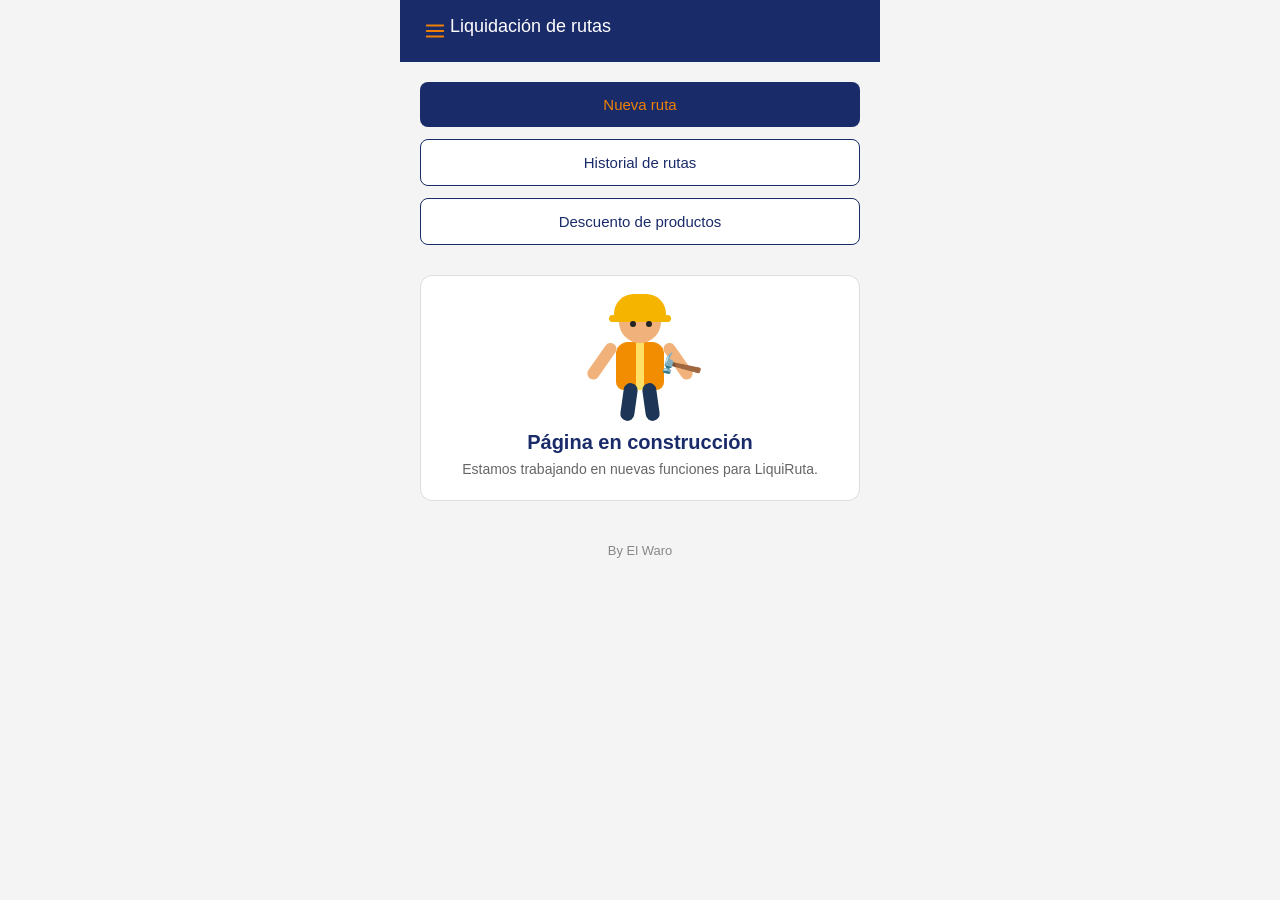
<file: index.html>
<!DOCTYPE html>
<html lang="es">
<head>
  <meta charset="UTF-8">
  <meta name="viewport" content="width=device-width, initial-scale=1.0">
  <title>Liquidación de rutas</title>
  <link rel="manifest" href="manifest.json">
  <meta name="theme-color" content="#1A2B6A">
  <link rel="stylesheet" href="css/estilos.css">
</head>
<body>
  <header>Liquidación de rutas</header>
  <main>
    <a class="boton boton-primario" href="nueva-ruta.html">Nueva ruta</a>
    <a class="boton boton-secundario" href="historial.html">Historial de rutas</a>
    <a class="boton boton-secundario" href="descuento.html">Descuento de productos</a>
    <div class="construccion">
  <div class="trabajador">
    <div class="cabeza">
      <div class="casco"></div>
      <div class="cara"></div>
    </div>

    <div class="cuerpo"></div>

    <div class="brazo brazo-izquierdo"></div>
    <div class="brazo brazo-derecho"></div>

    <div class="pierna pierna-izquierda"></div>
    <div class="pierna pierna-derecha"></div>

    <div class="herramienta">🔨</div>
  </div>

  <h2>Página en construcción</h2>
  <p>Estamos trabajando en nuevas funciones para LiquiRuta.</p>
</div>
    <p class="pie">By El Waro</p>
    </main>

  <script>
    if ("serviceWorker" in navigator) {
    navigator.serviceWorker.register("service-worker.js")
      .then((registro) => {
        console.log("Service Worker registrado correctamente.");

        
        registro.update();
        document.addEventListener("visibilitychange", () => {
          if (document.visibilityState === "visible") {
            registro.update();
          }
        });
      })
      .catch((error) => {
        console.error("Error registrando el Service Worker:", error);
      });

    navigator.serviceWorker.addEventListener("controllerchange", () => {
      window.location.reload();
    });
  }
  </script>
  <script src="js/menu.js"></script>
</body>
</html>
</file>
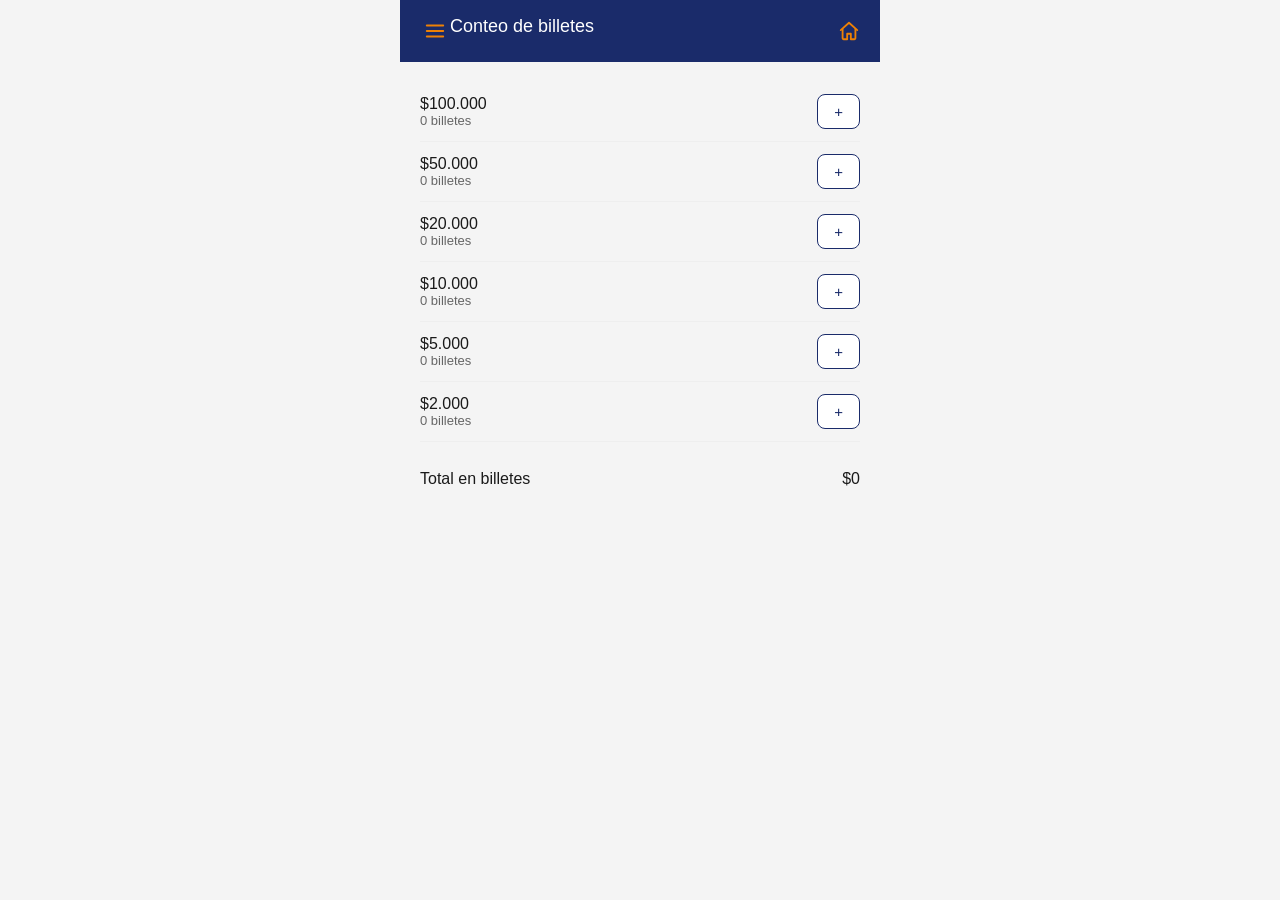
<file: conteo-billetes.html>
<!DOCTYPE html>
<html lang="es">
<head>
  <meta charset="UTF-8">
  <meta name="viewport" content="width=device-width, initial-scale=1.0">
  <title>Conteo de billetes</title>
  <link rel="stylesheet" href="css/estilos.css">
  <style>
    .fila-denom {
      display: flex;
      justify-content: space-between;
      align-items: center;
      padding: 12px 0;
      border-bottom: 1px solid #eee;
      cursor: pointer;
    }
    .fila-denom .info div:first-child {
      font-weight: 500;
    }
    .fila-denom .info div:last-child {
      font-size: 13px;
      color: #666;
    }
    .boton-mas {
      width: auto;
      padding: 8px 16px;
      background: white;
      border: 1px solid #1A2B6A;
      color: #1A2B6A;
    }
    .detalle {
      display: none;
      padding: 0 0 10px 20px;
    }
    .detalle.abierto {
      display: block;
    }
    .fila-registro {
      display: flex;
      justify-content: space-between;
      font-size: 13px;
      padding: 4px 0;
    }
    .fila-registro .corregir {
      background: none;
      border: none;
      color: #b00020;
      width: auto;
      padding: 0;
      font-size: 12px;
    }
    .total-final {
      display: flex;
      justify-content: space-between;
      font-weight: 500;
      font-size: 16px;
      margin-top: 16px;
    }
    .modal {
      display: none;
      position: fixed;
      inset: 0;
      background: rgba(0,0,0,0.4);
      align-items: center;
      justify-content: center;
    }
    .modal.abierto {
      display: flex;
    }
    .modal-contenido {
      background: white;
      border-radius: 10px;
      padding: 20px;
      width: 85%;
      max-width: 320px;
    }
  </style>
</head>
<body>
  <header>Conteo de billetes<a href="index.html" aria-label="Inicio"><svg width="22" height="22" viewBox="0 0 24 24" fill="none" stroke="currentColor" stroke-width="2" stroke-linecap="round" stroke-linejoin="round"><path d="M3 11l9-8 9 8"/><path d="M5 10v10a1 1 0 0 0 1 1h4v-6h4v6h4a1 1 0 0 0 1-1V10"/></svg></a></header>
  <main>
    <div id="listaDenominaciones"></div>
    <div class="total-final">
      <span>Total en billetes</span>
      <span id="totalBilletes">$0</span>
    </div>
  </main>

  <div class="modal" id="modalAgregar">
    <div class="modal-contenido">
      <p id="tituloModal" style="margin-bottom:12px;font-weight:500"></p>
      <div class="campo">
        <label>Cantidad contada ahora</label>
        <input id="cantidadModal" type="text" inputmode="numeric">
      </div>
      <div style="display:flex;gap:8px;margin-top:10px">
        <button class="boton-secundario" id="botonCancelarModal">Cancelar</button>
        <button class="boton-primario" id="botonConfirmarModal">Agregar</button>
      </div>
    </div>
  </div>

  <script src="js/db.js"></script>
  <script src="js/core.js"></script>
  <script>
    const parametros = new URLSearchParams(window.location.search);
    const rutaId = Number(parametros.get("id"));
    let denominacionActual = null;
    const expandidas = new Set();

    function formatoMiles(numero) {
      return numero.toLocaleString("es-CO");
    }

    async function refrescar() {
      const conteoBilletes = await RutaDao.obtenerPorRuta("conteoBilletes", rutaId);
      const contenedor = document.getElementById("listaDenominaciones");
      contenedor.innerHTML = "";

      let totalGeneral = 0;

      DENOMINACIONES.forEach((denom) => {
        const registros = conteoBilletes.filter((c) => c.denominacion === denom.nombre);
        const cantidad = registros.reduce((suma, r) => suma + r.cantidad, 0);
        const total = cantidad * denom.valor;
        totalGeneral += total;

        const fila = document.createElement("div");
        fila.innerHTML = `
          <div class="fila-denom" data-denom="${denom.nombre}">
            <div class="info">
              <div>$${formatoMiles(denom.valor)}</div>
              <div>${cantidad} billetes${registros.length > 1 ? ` · ${registros.length} registros (toca para ver)` : ""}</div>
            </div>
            <button class="boton-mas" data-denom-boton="${denom.nombre}">+</button>
          </div>
          <div class="detalle ${expandidas.has(denom.nombre) ? "abierto" : ""}" id="detalle-${denom.nombre}">
            ${registros.map((registro, indice) => `
              <div class="fila-registro">
                <span>${indice + 1}. ${registro.cantidad} billetes</span>
                <button class="corregir" data-id="${registro.id}">Corregir</button>
              </div>
            `).join("")}
          </div>
        `;
        contenedor.appendChild(fila);
      });

      document.getElementById("totalBilletes").textContent = `$${formatoMiles(totalGeneral)}`;

      contenedor.querySelectorAll(".fila-denom").forEach((fila) => {
        fila.addEventListener("click", (evento) => {
          if (evento.target.tagName === "BUTTON") return;
          const denom = fila.dataset.denom;
          if (expandidas.has(denom)) {
            expandidas.delete(denom);
          } else {
            expandidas.add(denom);
          }
          refrescar();
        });
      });

      contenedor.querySelectorAll("[data-denom-boton]").forEach((boton) => {
        boton.addEventListener("click", (evento) => {
          evento.stopPropagation();
          denominacionActual = DENOMINACIONES.find((d) => d.nombre === boton.dataset.denomBoton);
          document.getElementById("tituloModal").textContent = `Billetes de $${formatoMiles(denominacionActual.valor)}`;
          document.getElementById("cantidadModal").value = "";
          document.getElementById("modalAgregar").classList.add("abierto");
        });
      });

      contenedor.querySelectorAll(".corregir").forEach((boton) => {
        boton.addEventListener("click", async (evento) => {
          evento.stopPropagation();
          const confirmado = confirm("¿Corregir (eliminar) este registro? Esto no se puede deshacer.");
          if (!confirmado) return;
          await RutaDao.eliminarDe("conteoBilletes", Number(boton.dataset.id));
          refrescar();
        });
      });
    }

    document.getElementById("botonCancelarModal").addEventListener("click", () => {
      document.getElementById("modalAgregar").classList.remove("abierto");
    });

    document.getElementById("botonConfirmarModal").addEventListener("click", async () => {
      const cantidad = parseInt(document.getElementById("cantidadModal").value) || 0;
      if (cantidad <= 0) return;

      await RutaDao.insertarEn("conteoBilletes", {
        rutaId,
        denominacion: denominacionActual.nombre,
        cantidad,
      });

      document.getElementById("modalAgregar").classList.remove("abierto");
      refrescar();
    });

    refrescar();
  </script>
  <script src="js/menu.js"></script>
</body>
</html>
</file>
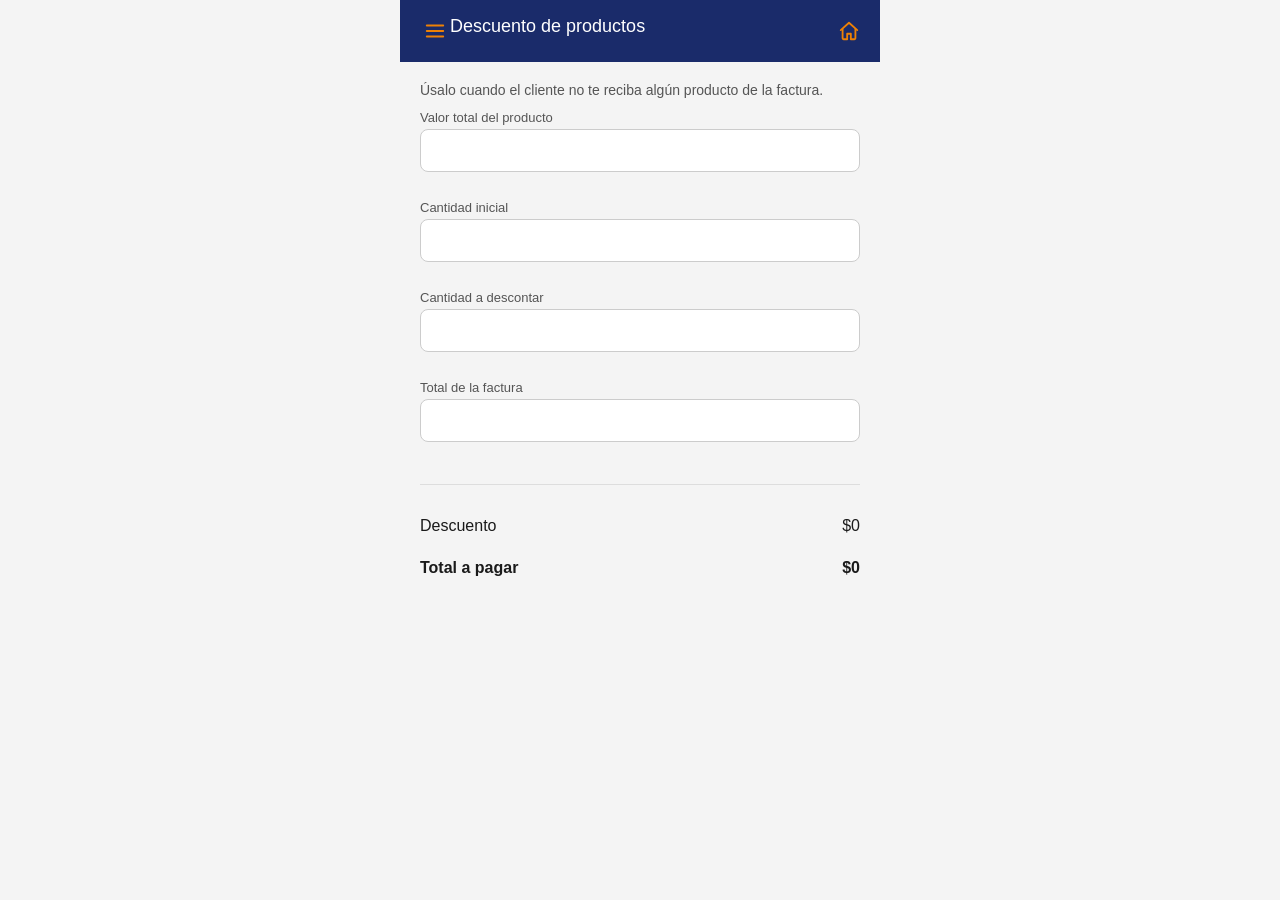
<file: descuento.html>
<!DOCTYPE html>
<html lang="es">
<head>
  <meta charset="UTF-8">
  <meta name="viewport" content="width=device-width, initial-scale=1.0">
  <title>Descuento de productos</title>
  <link rel="stylesheet" href="css/estilos.css">
  <style>
    .fila {
      display: flex;
      justify-content: space-between;
      padding: 6px 0;
    }
    .fila.destacado {
      font-weight: 600;
      font-size: 16px;
    }
  </style>
</head>
<body>
  <header>Descuento de productos<a href="index.html" aria-label="Inicio"><svg width="22" height="22" viewBox="0 0 24 24" fill="none" stroke="currentColor" stroke-width="2" stroke-linecap="round" stroke-linejoin="round"><path d="M3 11l9-8 9 8"/><path d="M5 10v10a1 1 0 0 0 1 1h4v-6h4v6h4a1 1 0 0 0 1-1V10"/></svg></a></header>
  <main>
    <p style="color:#555;font-size:14px">Úsalo cuando el cliente no te reciba algún producto de la factura.</p>

    <div class="campo">
      <label>Valor total del producto</label>
      <input id="valorTotalProducto" type="text" inputmode="numeric">
    </div>
    <div class="campo">
      <label>Cantidad inicial</label>
      <input id="cantidadInicial" type="text" inputmode="numeric">
    </div>
    <div class="campo">
      <label>Cantidad a descontar</label>
      <input id="cantidadADescontar" type="text" inputmode="numeric">
    </div>
    <div class="campo">
      <label>Total de la factura</label>
      <input id="totalFactura" type="text" inputmode="numeric">
    </div>

    <hr style="border:none;border-top:1px solid #ddd;margin:14px 0">
    <div class="fila"><span>Descuento</span><span id="resultadoDescuento">$0</span></div>
    <div class="fila destacado"><span>Total a pagar</span><span id="resultadoTotalAPagar">$0</span></div>
  </main>

  <script>
    function formatoMiles(numero) {
      return numero.toLocaleString("es-CO");
    }

    function formatearMientrasEscribe(id) {
      document.getElementById(id).addEventListener("input", (evento) => {
        const soloDigitos = evento.target.value.replace(/\D/g, "");
        evento.target.value = soloDigitos ? formatoMiles(Number(soloDigitos)) : "";
        calcular();
      });
    }

    function numero(id) {
      return parseInt(document.getElementById(id).value.replace(/\./g, "")) || 0;
    }

    function calcular() {
      const valorTotalProducto = numero("valorTotalProducto");
      const cantidadInicial = numero("cantidadInicial");
      const cantidadADescontar = numero("cantidadADescontar");
      const totalFactura = numero("totalFactura");

      let descuento = 0;
      if (cantidadInicial > 0) {
        const valorUnitario = valorTotalProducto / cantidadInicial;
        descuento = Math.round(valorUnitario * cantidadADescontar);
      }
      const totalAPagar = totalFactura - descuento;

      document.getElementById("resultadoDescuento").textContent = `$${formatoMiles(descuento)}`;
      document.getElementById("resultadoTotalAPagar").textContent = `$${formatoMiles(totalAPagar)}`;
    }

    ["valorTotalProducto", "cantidadInicial", "cantidadADescontar", "totalFactura"].forEach(formatearMientrasEscribe);
  </script>
  <script src="js/menu.js"></script>
</body>
</html>
</file>
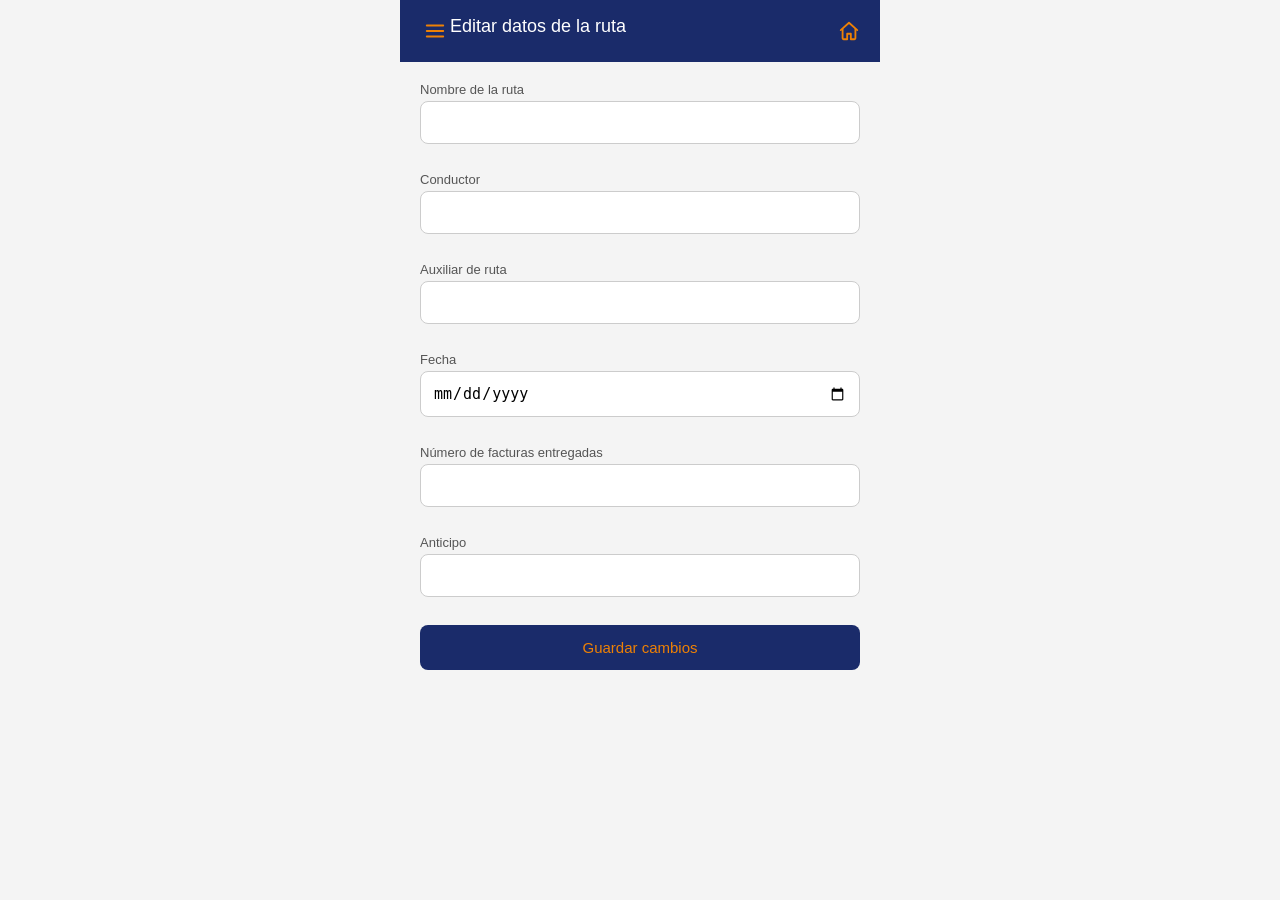
<file: editar-ruta.html>
<!DOCTYPE html>
<html lang="es">
<head>
  <meta charset="UTF-8">
  <meta name="viewport" content="width=device-width, initial-scale=1.0">
  <title>Editar ruta</title>
  <link rel="stylesheet" href="css/estilos.css">
</head>
<body>
  <header>Editar datos de la ruta<a href="index.html" aria-label="Inicio"><svg width="22" height="22" viewBox="0 0 24 24" fill="none" stroke="currentColor" stroke-width="2" stroke-linecap="round" stroke-linejoin="round"><path d="M3 11l9-8 9 8"/><path d="M5 10v10a1 1 0 0 0 1 1h4v-6h4v6h4a1 1 0 0 0 1-1V10"/></svg></a></header>
  <main>
    <div class="campo">
      <label>Nombre de la ruta</label>
      <input id="nombreRuta" type="text">
    </div>
    <div class="campo">
      <label>Conductor</label>
      <input id="conductor" type="text">
    </div>
    <div class="campo">
      <label>Auxiliar de ruta</label>
      <input id="auxiliar" type="text">
    </div>
    <div class="campo">
      <label>Fecha</label>
      <input id="fecha" type="date">
    </div>
    <div class="campo">
      <label>Número de facturas entregadas</label>
      <input id="numeroFacturas" type="text" inputmode="numeric">
    </div>
    <div class="campo">
      <label>Anticipo</label>
      <input id="anticipo" type="text" inputmode="numeric">
    </div>
    <button class="boton-primario" id="botonGuardar">Guardar cambios</button>
  </main>

  <script src="js/db.js"></script>
  <script>
    const parametros = new URLSearchParams(window.location.search);
    const rutaId = Number(parametros.get("id"));
    let rutaOriginal = null;

    function formatoMiles(numero) {
      return numero.toLocaleString("es-CO");
    }

    document.getElementById("anticipo").addEventListener("input", (evento) => {
      const soloDigitos = evento.target.value.replace(/\D/g, "");
      evento.target.value = soloDigitos ? formatoMiles(Number(soloDigitos)) : "";
    });

    async function cargar() {
      rutaOriginal = await RutaDao.obtenerRuta(rutaId);
      document.getElementById("nombreRuta").value = rutaOriginal.nombre;
      document.getElementById("conductor").value = rutaOriginal.conductor;
      document.getElementById("auxiliar").value = rutaOriginal.auxiliar;
      document.getElementById("fecha").value = rutaOriginal.fecha;
      document.getElementById("numeroFacturas").value = rutaOriginal.numeroFacturasEntregadas;
      document.getElementById("anticipo").value = formatoMiles(rutaOriginal.anticipo || 0);
    }

    document.getElementById("botonGuardar").addEventListener("click", async () => {
      const nombreRuta = document.getElementById("nombreRuta").value.trim();
      const conductor = document.getElementById("conductor").value.trim();

      if (!nombreRuta || !conductor) {
        alert("Completa al menos nombre y conductor");
        return;
      }

      await RutaDao.actualizarRuta({
        ...rutaOriginal,
        nombre: nombreRuta,
        conductor,
        auxiliar: document.getElementById("auxiliar").value.trim(),
        fecha: document.getElementById("fecha").value,
        numeroFacturasEntregadas: parseInt(document.getElementById("numeroFacturas").value) || 0,
        anticipo: parseInt(document.getElementById("anticipo").value.replace(/\./g, "")) || 0,
      });

      window.location.href = `ruta.html?id=${rutaId}`;
    });

    cargar();
  </script>
  <script src="js/menu.js"></script>
</body>
</html>
</file>
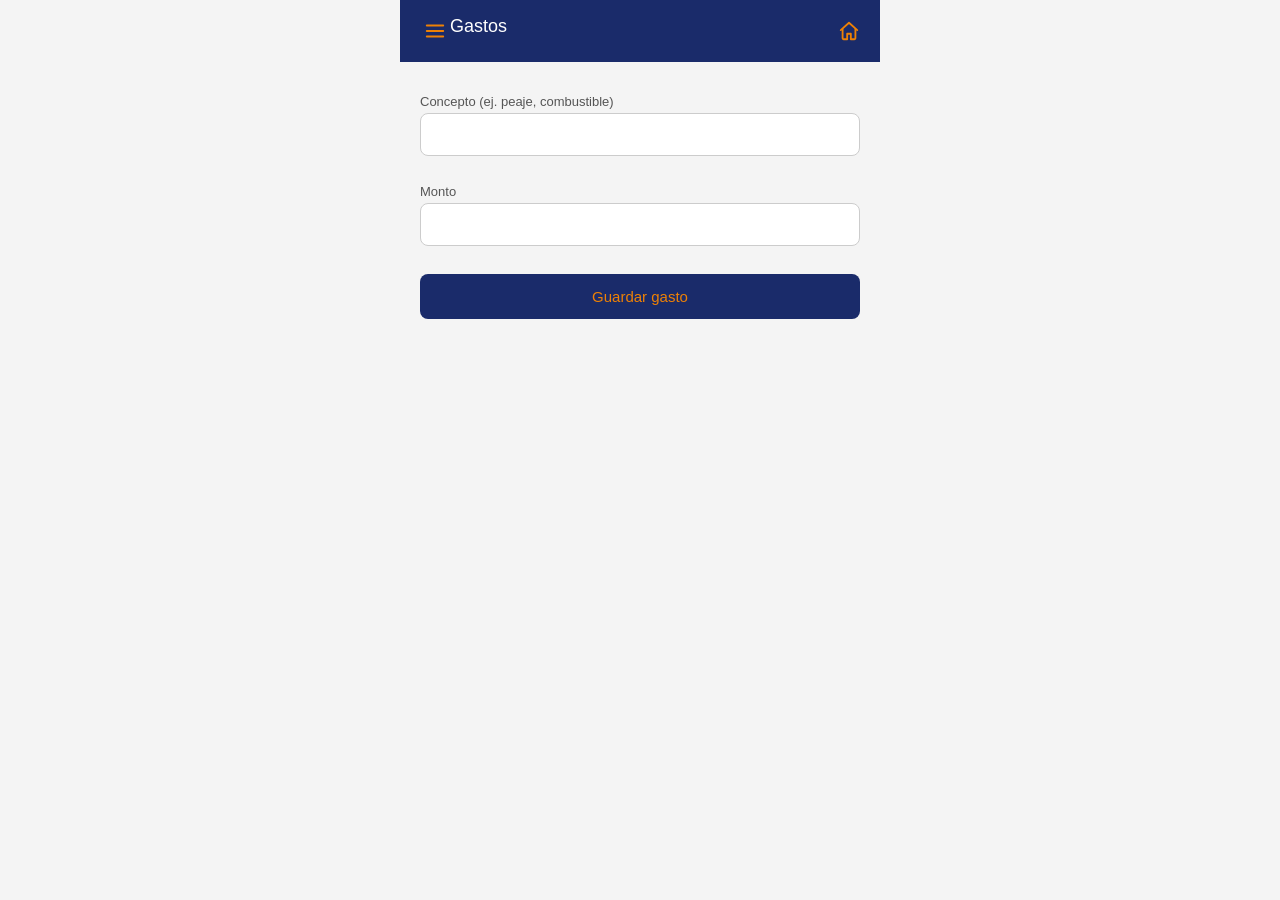
<file: gastos.html>
<!DOCTYPE html>
<html lang="es">
<head>
  <meta charset="UTF-8">
  <meta name="viewport" content="width=device-width, initial-scale=1.0">
  <title>Gastos</title>
  <link rel="stylesheet" href="css/estilos.css">
  <style>
    .fila-gasto {
      display: flex;
      justify-content: space-between;
      align-items: center;
      padding: 10px 0;
      border-bottom: 1px solid #eee;
    }
    .eliminar {
      background: none;
      border: none;
      color: #b00020;
      font-size: 13px;
      width: auto;
      padding: 4px 8px;
    }
  </style>
</head>
<body>
  <header>Gastos<a href="index.html" aria-label="Inicio"><svg width="22" height="22" viewBox="0 0 24 24" fill="none" stroke="currentColor" stroke-width="2" stroke-linecap="round" stroke-linejoin="round"><path d="M3 11l9-8 9 8"/><path d="M5 10v10a1 1 0 0 0 1 1h4v-6h4v6h4a1 1 0 0 0 1-1V10"/></svg></a></header>
  <main>
    <div id="listaGastos"></div>

    <div class="campo">
      <label>Concepto (ej. peaje, combustible)</label>
      <input id="concepto" type="text">
    </div>
    <div class="campo">
      <label>Monto</label>
      <input id="monto" type="text" inputmode="numeric">
    </div>
    <button class="boton-primario" id="botonGuardar">Guardar gasto</button>
  </main>

  <script src="js/db.js"></script>
  <script>
    const parametros = new URLSearchParams(window.location.search);
    const rutaId = Number(parametros.get("id"));

    function formatoMiles(numero) {
      return numero.toLocaleString("es-CO");
    }

    document.getElementById("monto").addEventListener("input", (evento) => {
      const soloDigitos = evento.target.value.replace(/\D/g, "");
      evento.target.value = soloDigitos ? formatoMiles(Number(soloDigitos)) : "";
    });

    async function refrescarLista() {
      const gastos = await RutaDao.obtenerPorRuta("gastos", rutaId);
      const contenedor = document.getElementById("listaGastos");
      contenedor.innerHTML = "";

      gastos.forEach((gasto) => {
        const fila = document.createElement("div");
        fila.className = "fila-gasto";
        fila.innerHTML = `
          <div>${gasto.concepto}</div>
          <div>-$${formatoMiles(gasto.monto)}</div>
          <button class="eliminar" data-id="${gasto.id}">Eliminar</button>
        `;
        contenedor.appendChild(fila);
      });

      contenedor.querySelectorAll(".eliminar").forEach((boton) => {
        boton.addEventListener("click", async () => {
          const confirmado = confirm("¿Eliminar este gasto? Esto no se puede deshacer.");
          if (!confirmado) return;
          await RutaDao.eliminarDe("gastos", Number(boton.dataset.id));
          refrescarLista();
        });
      });
    }

    document.getElementById("botonGuardar").addEventListener("click", async () => {
      const concepto = document.getElementById("concepto").value.trim();
      const monto = parseInt(document.getElementById("monto").value.replace(/\./g, "")) || 0;

      if (!concepto || monto <= 0) {
        alert("Completa el concepto y el monto antes de guardar");
        return;
      }

      await RutaDao.insertarEn("gastos", { rutaId, concepto, monto });

      document.getElementById("concepto").value = "";
      document.getElementById("monto").value = "";
      refrescarLista();
    });

    refrescarLista();
  </script>
  <script src="js/menu.js"></script>
</body>
</html>
</file>
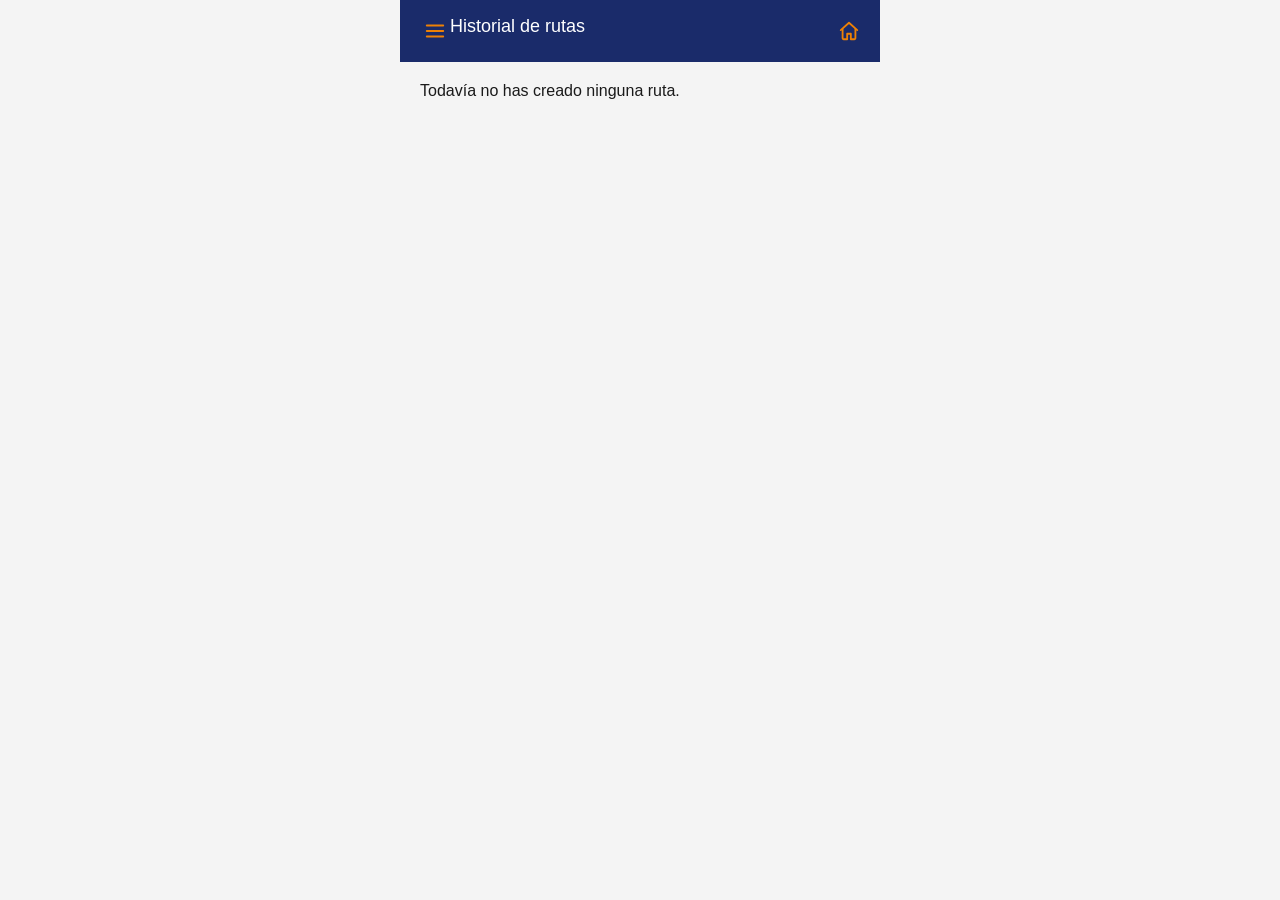
<file: historial.html>
<!DOCTYPE html>
<html lang="es">
<head>
  <meta charset="UTF-8">
  <meta name="viewport" content="width=device-width, initial-scale=1.0">
  <title>Historial de rutas</title>
  <link rel="stylesheet" href="css/estilos.css">
  <style>
    .fila-ruta {
      display: flex;
      justify-content: space-between;
      align-items: center;
      padding: 12px 0;
      border-bottom: 1px solid #eee;
      cursor: pointer;
    }
    .fila-ruta .info div:last-child {
      font-size: 13px;
      color: #666;
    }
    .eliminar {
      background: none;
      border: none;
      color: #b00020;
      width: auto;
      padding: 4px 8px;
      font-size: 13px;
    }
  </style>
</head>
<body>
  <header>Historial de rutas<a href="index.html" aria-label="Inicio"><svg width="22" height="22" viewBox="0 0 24 24" fill="none" stroke="currentColor" stroke-width="2" stroke-linecap="round" stroke-linejoin="round"><path d="M3 11l9-8 9 8"/><path d="M5 10v10a1 1 0 0 0 1 1h4v-6h4v6h4a1 1 0 0 0 1-1V10"/></svg></a></header>
  <main id="contenido"></main>

  <script src="js/db.js"></script>
  <script>
    async function refrescar() {
      const rutas = await RutaDao.obtenerTodasLasRutas();
      const contenedor = document.getElementById("contenido");

      if (rutas.length === 0) {
        contenedor.innerHTML = "<p>Todavía no has creado ninguna ruta.</p>";
        return;
      }

      contenedor.innerHTML = "";
      rutas.forEach((ruta) => {
        const fila = document.createElement("div");
        fila.className = "fila-ruta";
        fila.innerHTML = `
          <div class="info">
            <div>${ruta.nombre}</div>
            <div>${ruta.conductor} · ${ruta.fecha} · ${ruta.cerrada ? "Cerrada" : "En curso"}</div>
          </div>
          <button class="eliminar" data-id="${ruta.id}">Eliminar</button>
        `;
        fila.addEventListener("click", (evento) => {
          if (evento.target.tagName === "BUTTON") return;
          window.location.href = `ruta.html?id=${ruta.id}`;
        });
        contenedor.appendChild(fila);
      });

      contenedor.querySelectorAll(".eliminar").forEach((boton) => {
        boton.addEventListener("click", async (evento) => {
          evento.stopPropagation();
          const confirmado = confirm("¿Eliminar esta ruta y todo lo que tiene registrado? Esto no se puede deshacer.");
          if (!confirmado) return;
          const id = Number(boton.dataset.id);
          for (const store of ["facturas", "gastos", "notas", "conteoBilletes"]) {
            const registros = await RutaDao.obtenerPorRuta(store, id);
            for (const registro of registros) {
              await RutaDao.eliminarDe(store, registro.id);
            }
          }
          await RutaDao.eliminarRuta(id);
          refrescar();
        });
      });
    }

    refrescar();
  </script>
  <script src="js/menu.js"></script>
</body>
</html>
</file>
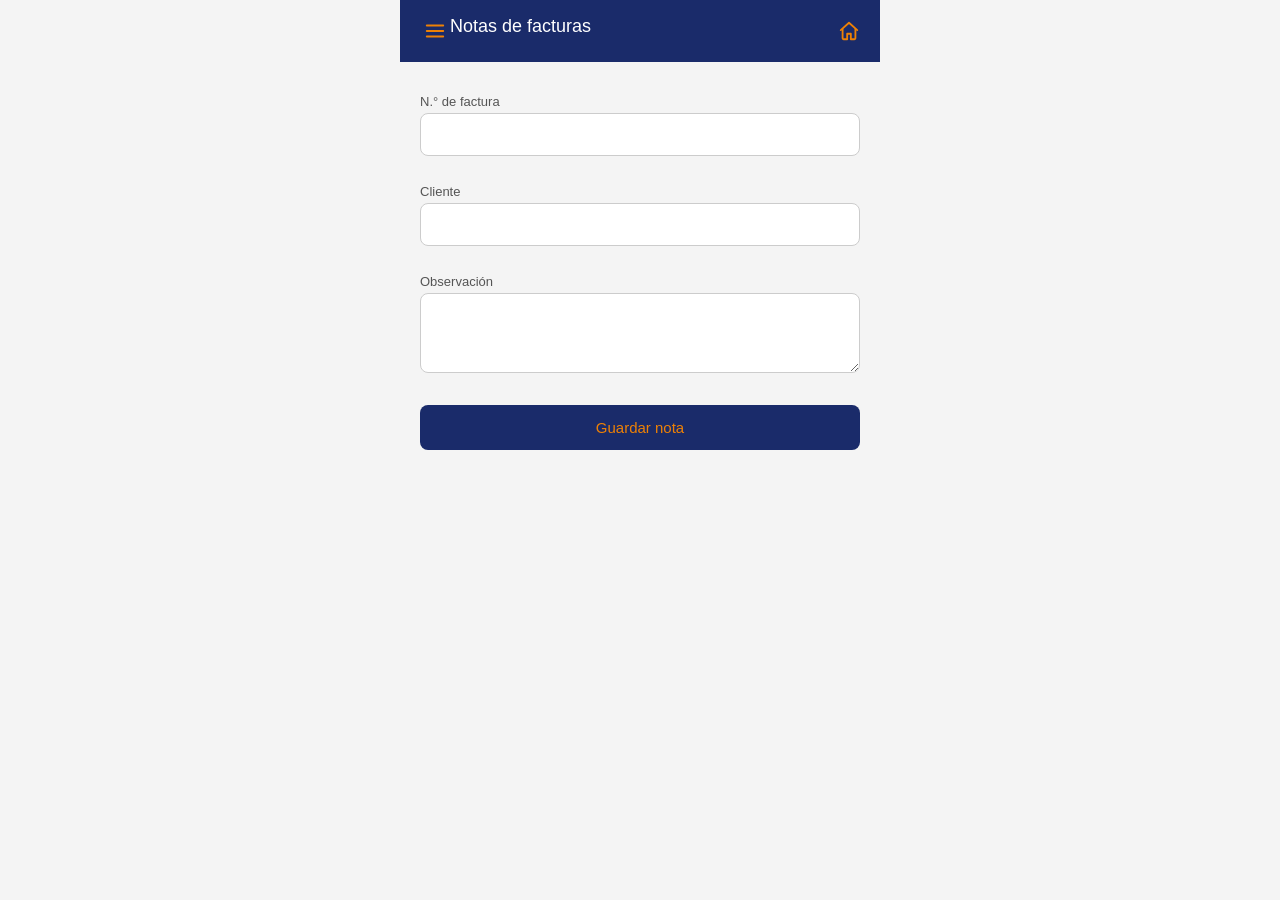
<file: notas.html>
<!DOCTYPE html>
<html lang="es">
<head>
  <meta charset="UTF-8">
  <meta name="viewport" content="width=device-width, initial-scale=1.0">
  <title>Notas de facturas</title>
  <link rel="stylesheet" href="css/estilos.css">
  <style>
    .fila-nota {
      padding: 10px 0;
      border-bottom: 1px solid #eee;
    }
    .fila-nota .titulo {
      font-weight: 500;
    }
    .fila-nota .observacion {
      color: #555;
      font-size: 14px;
    }
    .eliminar {
      background: none;
      border: none;
      color: #b00020;
      font-size: 13px;
      width: auto;
      padding: 4px 0;
    }
  </style>
</head>
<body>
  <header>Notas de facturas<a href="index.html" aria-label="Inicio"><svg width="22" height="22" viewBox="0 0 24 24" fill="none" stroke="currentColor" stroke-width="2" stroke-linecap="round" stroke-linejoin="round"><path d="M3 11l9-8 9 8"/><path d="M5 10v10a1 1 0 0 0 1 1h4v-6h4v6h4a1 1 0 0 0 1-1V10"/></svg></a></header>
  <main>
    <div id="listaNotas"></div>

    <div class="campo">
      <label>N.° de factura</label>
      <input id="numeroFactura" type="text" inputmode="numeric">
    </div>
    <div class="campo">
      <label>Cliente</label>
      <input id="cliente" type="text">
    </div>
    <div class="campo">
      <label>Observación</label>
      <textarea id="observacion" rows="3"></textarea>
    </div>
    <button class="boton-primario" id="botonGuardar">Guardar nota</button>
  </main>

  <script src="js/db.js"></script>
  <script>
    const parametros = new URLSearchParams(window.location.search);
    const rutaId = Number(parametros.get("id"));

    async function refrescarLista() {
      const notas = await RutaDao.obtenerPorRuta("notas", rutaId);
      const contenedor = document.getElementById("listaNotas");
      contenedor.innerHTML = "";

      notas.forEach((nota) => {
        const fila = document.createElement("div");
        fila.className = "fila-nota";
        fila.innerHTML = `
          <div class="titulo">Factura FEFP${nota.numeroFactura} · ${nota.cliente}</div>
          <div class="observacion">${nota.observacion}</div>
          <button class="eliminar" data-id="${nota.id}">Eliminar</button>
        `;
        contenedor.appendChild(fila);
      });

      contenedor.querySelectorAll(".eliminar").forEach((boton) => {
        boton.addEventListener("click", async () => {
          const confirmado = confirm("¿Eliminar esta nota? Esto no se puede deshacer.");
          if (!confirmado) return;
          await RutaDao.eliminarDe("notas", Number(boton.dataset.id));
          refrescarLista();
        });
      });
    }

    document.getElementById("botonGuardar").addEventListener("click", async () => {
      const numeroFactura = document.getElementById("numeroFactura").value.trim();
      const cliente = document.getElementById("cliente").value.trim();
      const observacion = document.getElementById("observacion").value.trim();

      if (!numeroFactura || !observacion) {
        alert("Completa el número de factura y la observación antes de guardar");
        return;
      }

      await RutaDao.insertarEn("notas", { rutaId, numeroFactura, cliente, observacion });

      document.getElementById("numeroFactura").value = "";
      document.getElementById("cliente").value = "";
      document.getElementById("observacion").value = "";
      refrescarLista();
    });

    refrescarLista();
  </script>
  <script src="js/menu.js"></script>
</body>
</html>
</file>
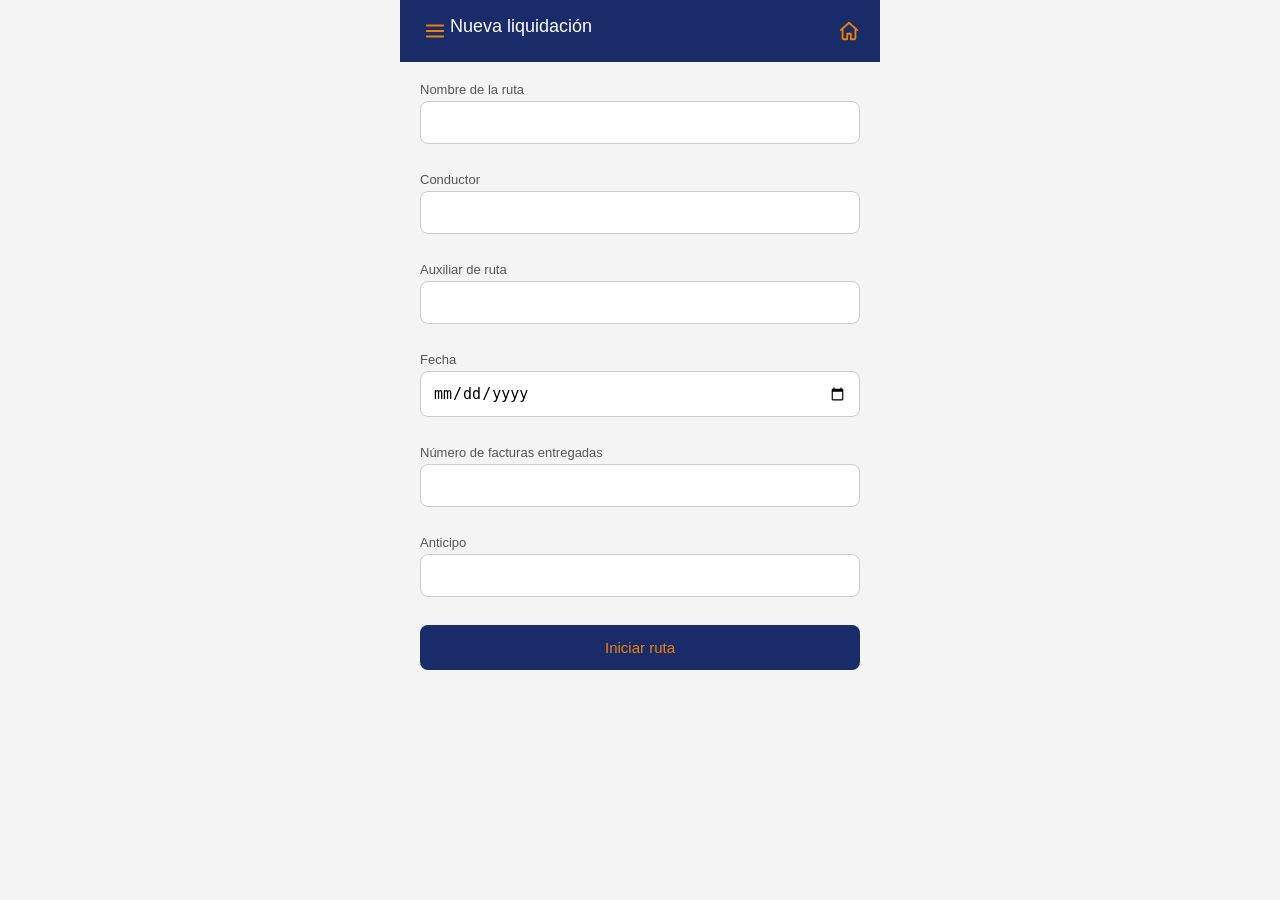
<file: nueva-ruta.html>
<!DOCTYPE html>
<html lang="es">
<head>
  <meta charset="UTF-8">
  <meta name="viewport" content="width=device-width, initial-scale=1.0">
  <title>Nueva ruta</title>
  <link rel="stylesheet" href="css/estilos.css">
</head>
<body>
  <header>Nueva liquidación<a href="index.html" aria-label="Inicio"><svg width="22" height="22" viewBox="0 0 24 24" fill="none" stroke="currentColor" stroke-width="2" stroke-linecap="round" stroke-linejoin="round"><path d="M3 11l9-8 9 8"/><path d="M5 10v10a1 1 0 0 0 1 1h4v-6h4v6h4a1 1 0 0 0 1-1V10"/></svg></a></header>
  <main>
    <div class="campo">
      <label>Nombre de la ruta</label>
      <input id="nombreRuta" type="text">
    </div>
    <div class="campo">
      <label>Conductor</label>
      <input id="conductor" type="text">
    </div>
    <div class="campo">
      <label>Auxiliar de ruta</label>
      <input id="auxiliar" type="text">
    </div>
    <div class="campo">
      <label>Fecha</label>
      <input id="fecha" type="date">
    </div>
    <div class="campo">
      <label>Número de facturas entregadas</label>
      <input id="numeroFacturas" type="text" inputmode="numeric">
    </div>
    <div class="campo">
      <label>Anticipo</label>
      <input id="anticipo" type="text" inputmode="numeric">
    </div>
    <button class="boton-primario" id="botonGuardar">Iniciar ruta</button>
  </main>

  <script src="js/db.js"></script>
  <script>
    function formatoMiles(numero) {
      return numero.toLocaleString("es-CO");
    }

    document.getElementById("anticipo").addEventListener("input", (evento) => {
      const soloDigitos = evento.target.value.replace(/\D/g, "");
      evento.target.value = soloDigitos ? formatoMiles(Number(soloDigitos)) : "";
    });

    document.getElementById("botonGuardar").addEventListener("click", async () => {
      const nombreRuta = document.getElementById("nombreRuta").value.trim();
      const conductor = document.getElementById("conductor").value.trim();
      const auxiliar = document.getElementById("auxiliar").value.trim();
      const fecha = document.getElementById("fecha").value;
      const numeroFacturas = parseInt(document.getElementById("numeroFacturas").value) || 0;
      const anticipo = parseInt(document.getElementById("anticipo").value.replace(/\./g, "")) || 0;

      if (!nombreRuta || !conductor || !auxiliar) {
        alert("Completa nombre, conductor y auxiliar antes de continuar");
        return;
      }

      const id = await RutaDao.insertarRuta({
        nombre: nombreRuta,
        conductor,
        auxiliar,
        fecha,
        numeroFacturasEntregadas: numeroFacturas,
        anticipo,
        cerrada: false,
      });

      window.location.href = `ruta.html?id=${id}`;
    });
  </script>
  <script src="js/menu.js"></script>
</body>
</html>
</file>
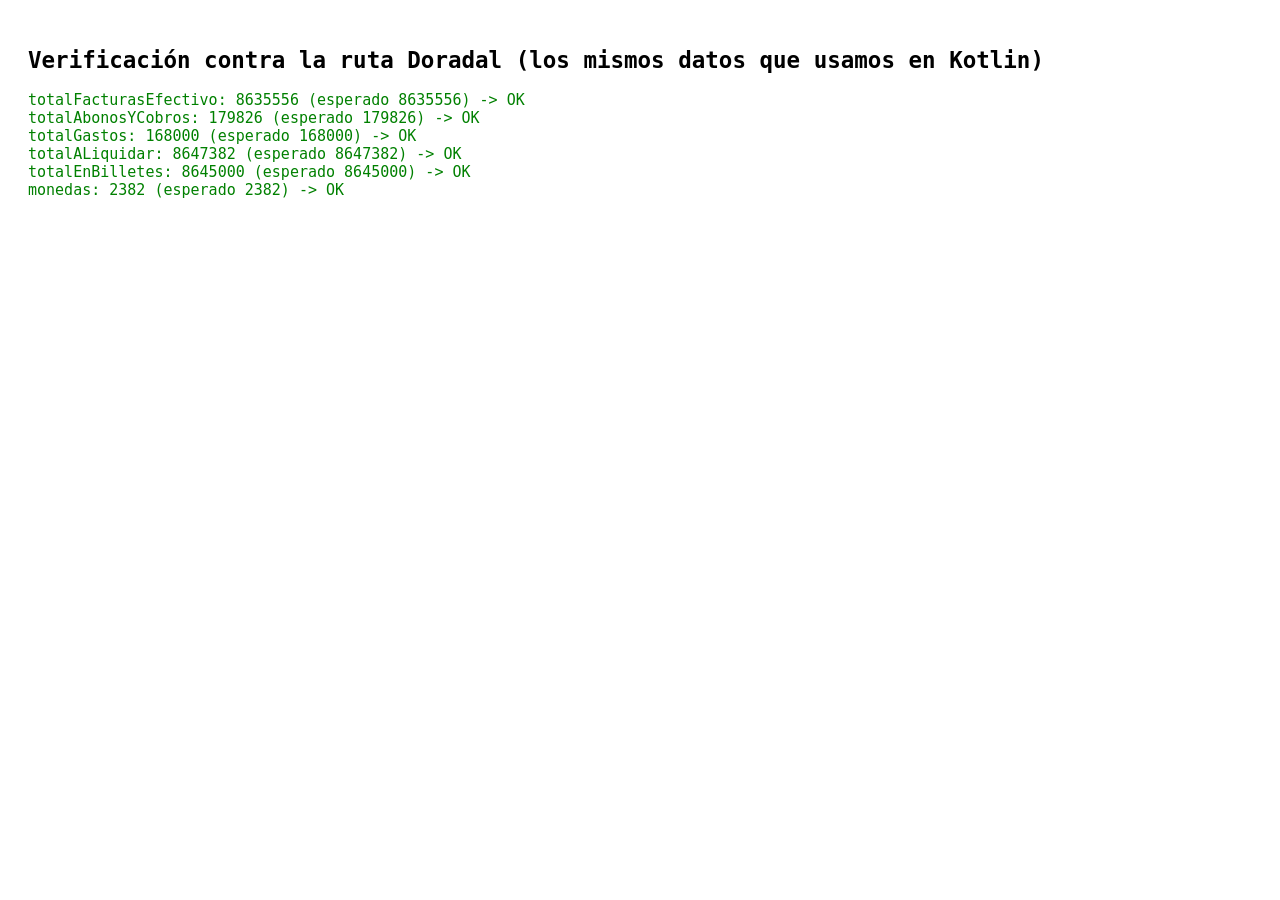
<file: prueba.html>
<!DOCTYPE html>
<html lang="es">
<head>
  <meta charset="UTF-8">
  <title>Prueba del motor de cálculo</title>
  <style>
    body { font-family: monospace; padding: 20px; font-size: 15px; }
    .ok { color: green; }
    .fail { color: red; }
  </style>
</head>
<body>
  <h2>Verificación contra la ruta Doradal (los mismos datos que usamos en Kotlin)</h2>
  <div id="resultado"></div>

  <script src="js/core.js"></script>
  <script>
    // Los mismos datos exactos que usamos en DemoVerificacion.kt
    const ruta = {
      facturas: [
        { numeroFactura: "F-EFECTIVO", monto: 8635556, tipo: "PAGO_TOTAL" },
        { numeroFactura: "F-ABONO", monto: 179826, tipo: "ABONO" },
      ],
      gastos: [{ concepto: "Gastos de ruta", monto: 168000 }],
      conteoBilletes: [
        { denominacion: "CIEN_MIL", cantidad: 50 },
        { denominacion: "CINCUENTA_MIL", cantidad: 56 },
        { denominacion: "VEINTE_MIL", cantidad: 28 },
        { denominacion: "DIEZ_MIL", cantidad: 24 },
        { denominacion: "CINCO_MIL", cantidad: 1 },
        { denominacion: "DOS_MIL", cantidad: 20 },
      ],
    };

    const resumen = LiquidacionCalculator.calcular(ruta);

    const esperado = {
      totalFacturasEfectivo: 8635556,
      totalAbonosYCobros: 179826,
      totalGastos: 168000,
      totalALiquidar: 8647382,
      totalEnBilletes: 8645000,
      monedas: 2382,
    };

    let html = "";
    for (const clave in esperado) {
      const obtenido = resumen[clave];
      const ok = obtenido === esperado[clave];
      html += `<div class="${ok ? "ok" : "fail"}">${clave}: ${obtenido} (esperado ${esperado[clave]}) -> ${ok ? "OK" : "DIFERENCIA"}</div>`;
    }
    document.getElementById("resultado").innerHTML = html;
  </script>
</body>
</html>
</file>
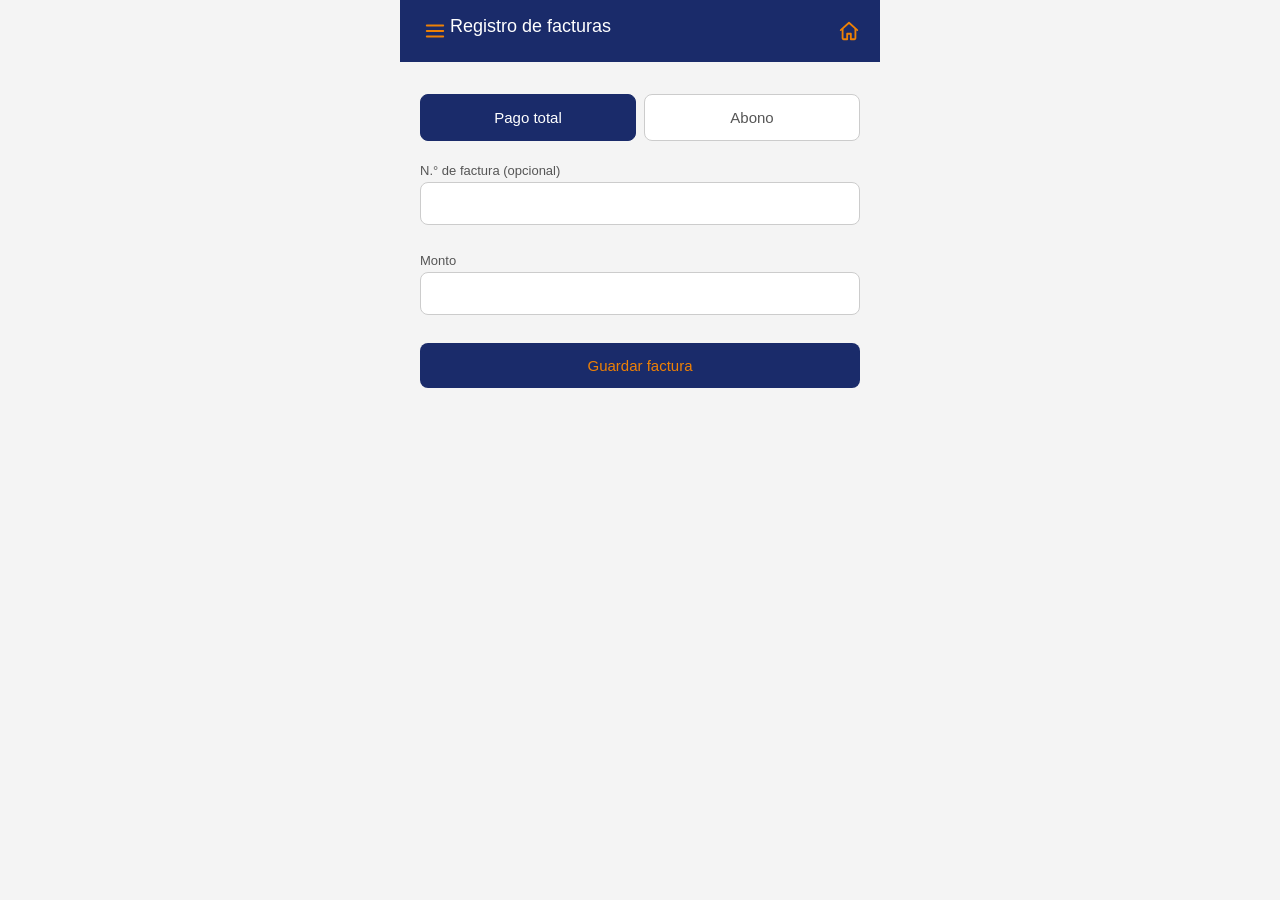
<file: registro-facturas.html>
<!DOCTYPE html>
<html lang="es">
<head>
  <meta charset="UTF-8">
  <meta name="viewport" content="width=device-width, initial-scale=1.0">
  <title>Registro de facturas</title>
  <link rel="stylesheet" href="css/estilos.css">
  <style>
    .fila-factura {
      display: flex;
      justify-content: space-between;
      align-items: center;
      padding: 10px 0;
      border-bottom: 1px solid #eee;
    }
    .tipos {
      display: flex;
      gap: 8px;
      margin-bottom: 10px;
    }
    .tipos button {
      flex: 1;
      background: white;
      border: 1px solid #ccc;
      color: #555;
    }
    .tipos button.activo {
      background: #1A2B6A;
      color: white;
      border-color: #1A2B6A;
    }
    .eliminar {
      background: none;
      border: none;
      color: #b00020;
      font-size: 13px;
      width: auto;
      padding: 4px 8px;
    }
  </style>
</head>
<body>
  <header>Registro de facturas<a href="index.html" aria-label="Inicio"><svg width="22" height="22" viewBox="0 0 24 24" fill="none" stroke="currentColor" stroke-width="2" stroke-linecap="round" stroke-linejoin="round"><path d="M3 11l9-8 9 8"/><path d="M5 10v10a1 1 0 0 0 1 1h4v-6h4v6h4a1 1 0 0 0 1-1V10"/></svg></a></header>
  <main>
    <div id="listaFacturas"></div>

    <div class="tipos">
      <button id="botonPagoTotal" class="activo">Pago total</button>
      <button id="botonAbono">Abono</button>
    </div>

    <div class="campo">
      <label>N.° de factura (opcional)</label>
      <input id="numeroFactura" type="text" inputmode="numeric">
    </div>
    <div class="campo">
      <label>Monto</label>
      <input id="monto" type="text" inputmode="numeric">
    </div>
    <button class="boton-primario" id="botonGuardar">Guardar factura</button>
  </main>

  <script src="js/db.js"></script>
  <script>
    const parametros = new URLSearchParams(window.location.search);
    const rutaId = Number(parametros.get("id"));
    let tipoSeleccionado = "PAGO_TOTAL";

    document.getElementById("botonPagoTotal").addEventListener("click", () => {
      tipoSeleccionado = "PAGO_TOTAL";
      document.getElementById("botonPagoTotal").classList.add("activo");
      document.getElementById("botonAbono").classList.remove("activo");
    });

    document.getElementById("botonAbono").addEventListener("click", () => {
      tipoSeleccionado = "ABONO";
      document.getElementById("botonAbono").classList.add("activo");
      document.getElementById("botonPagoTotal").classList.remove("activo");
    });

    function formatoMiles(numero) {
      return numero.toLocaleString("es-CO");
    }

    async function refrescarLista() {
      const facturas = await RutaDao.obtenerPorRuta("facturas", rutaId);
      const contenedor = document.getElementById("listaFacturas");
      contenedor.innerHTML = "";

      facturas.forEach((factura, indice) => {
        const etiquetaTipo = factura.tipo === "PAGO_TOTAL" ? "pago total" : "abono";
        const etiquetaFactura = factura.numeroFactura ? `FEFP${factura.numeroFactura}` : "Sin N.° de factura";

        const fila = document.createElement("div");
        fila.className = "fila-factura";
        fila.innerHTML = `
          <div>
            <div>${indice + 1}. ${etiquetaFactura} · ${etiquetaTipo}</div>
            <div>$${formatoMiles(factura.monto)}</div>
          </div>
          <button class="eliminar" data-id="${factura.id}">Eliminar</button>
        `;
        contenedor.appendChild(fila);
      });

      contenedor.querySelectorAll(".eliminar").forEach((boton) => {
        boton.addEventListener("click", async () => {
          const confirmado = confirm("¿Eliminar esta factura? Esto no se puede deshacer.");
          if (!confirmado) return;
          await RutaDao.eliminarDe("facturas", Number(boton.dataset.id));
          refrescarLista();
        });
      });
    }

    document.getElementById("monto").addEventListener("input", (evento) => {
      const soloDigitos = evento.target.value.replace(/\D/g, "");
      evento.target.value = soloDigitos ? formatoMiles(Number(soloDigitos)) : "";
    });

    document.getElementById("botonGuardar").addEventListener("click", async () => {
      const numeroFactura = document.getElementById("numeroFactura").value.trim();
      const monto = parseInt(document.getElementById("monto").value.replace(/\./g, "")) || 0;

      if (monto <= 0) {
        alert("Ingresa un monto antes de guardar");
        return;
      }

      await RutaDao.insertarEn("facturas", {
        rutaId,
        numeroFactura,
        monto,
        tipo: tipoSeleccionado,
      });

      document.getElementById("numeroFactura").value = "";
      document.getElementById("monto").value = "";
      refrescarLista();
    });

    refrescarLista();
  </script>
  <script src="js/menu.js"></script>
</body>
</html>
</file>
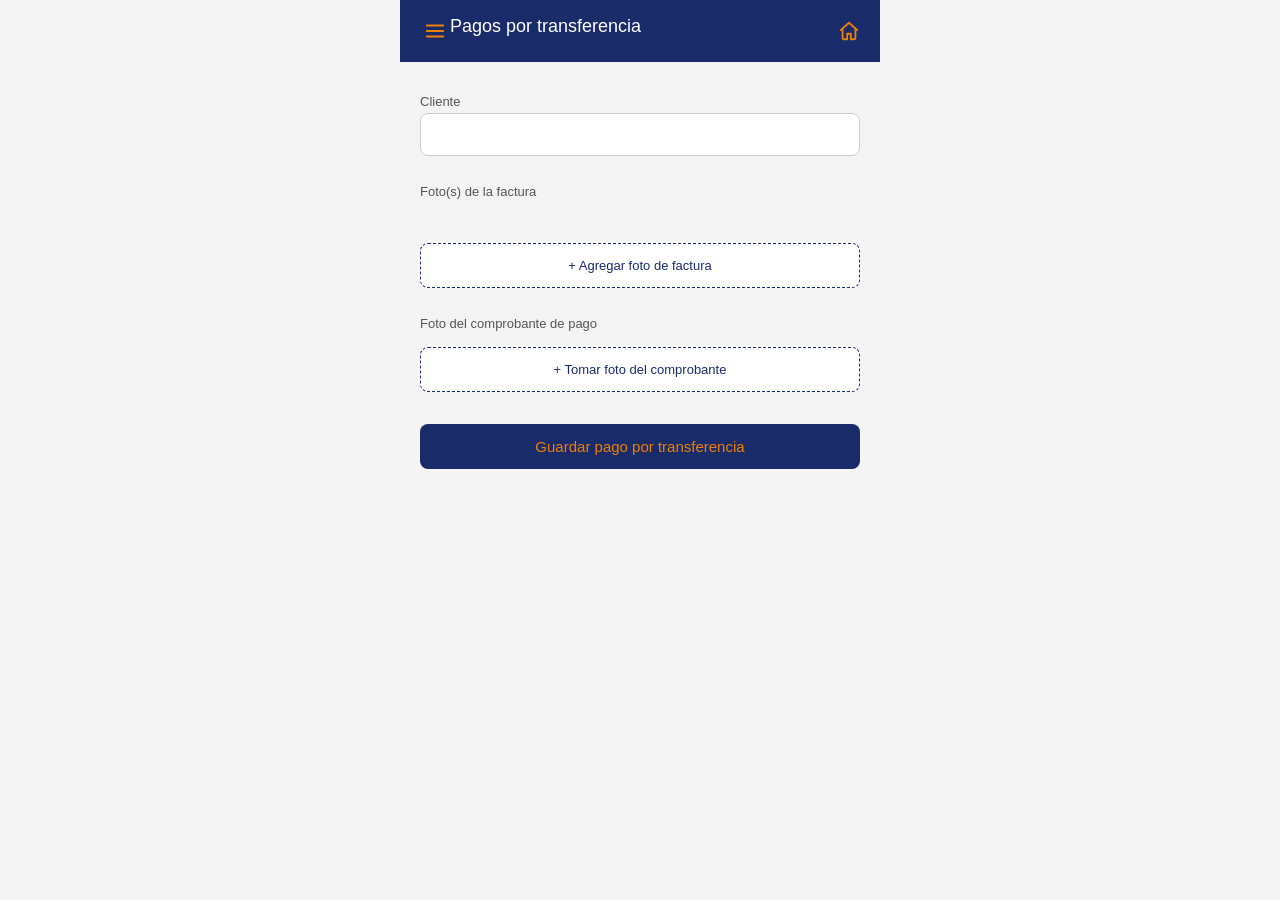
<file: transferencias.html>
<!DOCTYPE html>
<html lang="es">
<head>
  <meta charset="UTF-8">
  <meta name="viewport" content="width=device-width, initial-scale=1.0">
  <title>Pagos por transferencia</title>
  <link rel="stylesheet" href="css/estilos.css">
  <style>
    .miniaturas {
      display: flex;
      flex-wrap: wrap;
      gap: 8px;
      margin: 8px 0;
    }
    .miniatura {
      position: relative;
      width: 70px;
      height: 70px;
    }
    .miniatura img {
      width: 100%;
      height: 100%;
      object-fit: cover;
      border-radius: 6px;
      border: 1px solid #ccc;
    }
    .miniatura button {
      position: absolute;
      top: -6px;
      right: -6px;
      width: 20px;
      height: 20px;
      border-radius: 50%;
      background: #b00020;
      color: white;
      border: none;
      font-size: 12px;
      line-height: 1;
      padding: 0;
      display: flex;
      align-items: center;
      justify-content: center;
    }
    .boton-foto {
      background: white;
      border: 1px dashed #1A2B6A;
      color: #1A2B6A;
      font-size: 13px;
    }
    .fila-transferencia {
      padding: 10px 0;
      border-bottom: 1px solid #eee;
    }
    .fila-transferencia .titulo {
      font-weight: 500;
      display: flex;
      justify-content: space-between;
    }
    .eliminar {
      background: none;
      border: none;
      color: #b00020;
      width: auto;
      padding: 0;
      font-size: 13px;
    }
  </style>
</head>
<body>
  <header>Pagos por transferencia<a href="index.html" aria-label="Inicio"><svg width="22" height="22" viewBox="0 0 24 24" fill="none" stroke="currentColor" stroke-width="2" stroke-linecap="round" stroke-linejoin="round"><path d="M3 11l9-8 9 8"/><path d="M5 10v10a1 1 0 0 0 1 1h4v-6h4v6h4a1 1 0 0 0 1-1V10"/></svg></a></header>
  <main>
    <div id="listaTransferencias"></div>

    <div class="campo">
      <label>Cliente</label>
      <input id="cliente" type="text">
    </div>

    <label>Foto(s) de la factura</label>
    <div class="miniaturas" id="miniaturasFacturas"></div>
    <button class="boton-foto" id="botonFotoFactura" type="button">+ Agregar foto de factura</button>
    <input type="file" accept="image/*" capture="environment" id="inputFotoFactura" style="display:none">

    <div style="margin-top:16px">
      <label>Foto del comprobante de pago</label>
      <div class="miniaturas" id="miniaturaComprobante"></div>
      <button class="boton-foto" id="botonFotoComprobante" type="button">+ Tomar foto del comprobante</button>
      <input type="file" accept="image/*" capture="environment" id="inputFotoComprobante" style="display:none">
    </div>

    <button class="boton-primario" id="botonGuardar" style="margin-top:20px">Guardar pago por transferencia</button>
  </main>

  <script src="js/db.js"></script>
  <script>
    const parametros = new URLSearchParams(window.location.search);
    const rutaId = Number(parametros.get("id"));

    let fotosFacturas = [];
    let fotoComprobante = null;

    function dibujarMiniaturas() {
      const contenedorFacturas = document.getElementById("miniaturasFacturas");
      contenedorFacturas.innerHTML = "";
      fotosFacturas.forEach((foto, indice) => {
        const div = document.createElement("div");
        div.className = "miniatura";
        div.innerHTML = `<img src="${URL.createObjectURL(foto)}"><button data-indice="${indice}">×</button>`;
        contenedorFacturas.appendChild(div);
      });
      contenedorFacturas.querySelectorAll("button").forEach((boton) => {
        boton.addEventListener("click", () => {
          fotosFacturas.splice(Number(boton.dataset.indice), 1);
          dibujarMiniaturas();
        });
      });

      const contenedorComprobante = document.getElementById("miniaturaComprobante");
      contenedorComprobante.innerHTML = "";
      if (fotoComprobante) {
        const div = document.createElement("div");
        div.className = "miniatura";
        div.innerHTML = `<img src="${URL.createObjectURL(fotoComprobante)}"><button id="quitarComprobante">×</button>`;
        contenedorComprobante.appendChild(div);
        document.getElementById("quitarComprobante").addEventListener("click", () => {
          fotoComprobante = null;
          dibujarMiniaturas();
        });
      }
    }

    document.getElementById("botonFotoFactura").addEventListener("click", () => {
      document.getElementById("inputFotoFactura").click();
    });
    document.getElementById("inputFotoFactura").addEventListener("change", (evento) => {
      if (evento.target.files[0]) {
        fotosFacturas.push(evento.target.files[0]);
        dibujarMiniaturas();
      }
      evento.target.value = "";
    });

    document.getElementById("botonFotoComprobante").addEventListener("click", () => {
      document.getElementById("inputFotoComprobante").click();
    });
    document.getElementById("inputFotoComprobante").addEventListener("change", (evento) => {
      if (evento.target.files[0]) {
        fotoComprobante = evento.target.files[0];
        dibujarMiniaturas();
      }
      evento.target.value = "";
    });

    async function refrescarLista() {
      const transferencias = await RutaDao.obtenerPorRuta("transferencias", rutaId);
      const contenedor = document.getElementById("listaTransferencias");
      contenedor.innerHTML = "";

      transferencias.forEach((transferencia) => {
        const fila = document.createElement("div");
        fila.className = "fila-transferencia";
        fila.innerHTML = `
          <div class="titulo">
            <span>${transferencia.cliente}</span>
            <button class="eliminar" data-id="${transferencia.id}">Eliminar</button>
          </div>
          <div style="font-size:12px;color:#888">${transferencia.facturasFotos.length} foto(s) de factura · comprobante ${transferencia.comprobanteFoto ? "adjunto" : "faltante"}</div>
        `;
        contenedor.appendChild(fila);
      });

      contenedor.querySelectorAll(".eliminar").forEach((boton) => {
        boton.addEventListener("click", async () => {
          const confirmado = confirm("¿Eliminar este pago por transferencia? Esto no se puede deshacer.");
          if (!confirmado) return;
          await RutaDao.eliminarDe("transferencias", Number(boton.dataset.id));
          refrescarLista();
        });
      });
    }

    document.getElementById("botonGuardar").addEventListener("click", async () => {
      const cliente = document.getElementById("cliente").value.trim();

      if (!cliente || fotosFacturas.length === 0 || !fotoComprobante) {
        alert("Completa el cliente, al menos una foto de factura, y la foto del comprobante");
        return;
      }

      await RutaDao.insertarEn("transferencias", {
        rutaId,
        cliente,
        facturasFotos: fotosFacturas,
        comprobanteFoto: fotoComprobante,
        fecha: new Date().toISOString(),
      });

      document.getElementById("cliente").value = "";
      fotosFacturas = [];
      fotoComprobante = null;
      dibujarMiniaturas();
      refrescarLista();
    });

    refrescarLista();
  </script>
  <script src="js/menu.js"></script>
</body>
</html>
</file>
<file: css/estilos.css>
* {
  box-sizing: border-box;
  margin: 0;
  padding: 0;
}

body {
  font-family: -apple-system, "Segoe UI", Roboto, sans-serif;
  background-color: #f4f4f4;
  color: #1a1a1a;
  max-width: 480px;
  margin: 0 auto;
  min-height: 100vh;
}

header {
  background-color: #1A2B6A;
  color: white;
  padding: 16px 20px;
  font-size: 18px;
  font-weight: 500;
  display: flex;
}
header a {
  color: rgb(238, 129, 5);
  margin-left: auto;
  display: flex;
  align-items: center;
}
main {
  padding: 20px;
  display: flex;
  flex-direction: column;
  gap: 12px;
}

button, .boton {
  display: block;
  width: 100%;
  padding: 14px;
  font-size: 15px;
  border-radius: 8px;
  border: none;
  cursor: pointer;
  text-align: center;
  text-decoration: none;
  box-sizing: border-box;
}

.boton-primario {
  background-color: #1A2B6A;
  color: rgb(238, 129, 5);
}

.boton-secundario {
  background-color: white;
  color: #1A2B6A;
  border: 1px solid #1A2B6A;
}

input, select, textarea {
  width: 100%;
  padding: 12px;
  font-size: 15px;
  border-radius: 8px;
  border: 1px solid #ccc;
  margin-bottom: 4px;
}

label {
  font-size: 13px;
  color: #555;
  display: block;
  margin-bottom: 4px;
}

.campo {
  margin-bottom: 12px;
}

.pie {
  text-align: center;
  font-size: 13px;
  color: #888;
  margin-top: 30px;
}

.tarjeta {
  background-color: white;
  border-radius: 8px;
  padding: 14px;
  border: 1px solid #ddd;
}
/* Página en construcción */

.construccion {
  margin-top: 18px;
  padding: 20px 10px;
  text-align: center;
  background-color: white;
  border-radius: 12px;
  border: 1px solid #ddd;
  overflow: hidden;
}

.construccion h2 {
  color: #1A2B6A;
  font-size: 20px;
  margin-top: 10px;
  margin-bottom: 6px;
}

.construccion p {
  color: #666;
  font-size: 14px;
  line-height: 1.4;
}

/* Personaje */

.trabajador {
  position: relative;
  width: 120px;
  height: 125px;
  margin: 0 auto;
  animation: movimiento-trabajador 1.2s infinite ease-in-out;
}

.cabeza {
  position: absolute;
  width: 42px;
  height: 42px;
  background-color: #f0b27a;
  border-radius: 50%;
  top: 5px;
  left: 39px;
  z-index: 3;
}

.casco {
  position: absolute;
  width: 52px;
  height: 25px;
  background-color: #f5b400;
  border-radius: 30px 30px 8px 8px;
  top: -7px;
  left: -5px;
}

.casco::after {
  content: "";
  position: absolute;
  width: 62px;
  height: 7px;
  background-color: #f5b400;
  border-radius: 8px;
  left: -5px;
  bottom: -3px;
}

.cara {
  position: absolute;
  width: 6px;
  height: 6px;
  background-color: #222;
  border-radius: 50%;
  left: 11px;
  top: 20px;
  box-shadow: 16px 0 #222;
}

.cuerpo {
  position: absolute;
  width: 48px;
  height: 48px;
  background-color: #f28c00;
  border-radius: 12px 12px 8px 8px;
  top: 46px;
  left: 36px;
}

.cuerpo::after {
  content: "";
  position: absolute;
  width: 8px;
  height: 48px;
  background-color: #ffe066;
  left: 20px;
  top: 0;
}

.brazo {
  position: absolute;
  width: 12px;
  height: 42px;
  background-color: #f0b27a;
  border-radius: 10px;
  top: 48px;
  z-index: 2;
  transform-origin: top center;
}

.brazo-izquierdo {
  left: 28px;
  transform: rotate(35deg);
}

.brazo-derecho {
  right: 28px;
  transform: rotate(-35deg);
  animation: brazo-trabajando 0.5s infinite alternate ease-in-out;
}

.pierna {
  position: absolute;
  width: 14px;
  height: 38px;
  background-color: #1d3557;
  border-radius: 8px;
  top: 87px;
}

.pierna-izquierda {
  left: 42px;
  transform: rotate(8deg);
}

.pierna-derecha {
  right: 42px;
  transform: rotate(-8deg);
}

.herramienta {
  position: absolute;
  font-size: 30px;
  right: 2px;
  top: 53px;
  transform: rotate(-35deg);
  animation: martillo 0.5s infinite alternate ease-in-out;
  z-index: 4;
}

@keyframes movimiento-trabajador {
  0%, 100% {
    transform: translateY(0);
  }

  50% {
    transform: translateY(-4px);
  }
}

@keyframes brazo-trabajando {
  from {
    transform: rotate(-35deg);
  }

  to {
    transform: rotate(-65deg);
  }
}

@keyframes martillo {
  from {
    transform: rotate(-25deg);
  }

  to {
    transform: rotate(10deg);
  }
}
</file>
